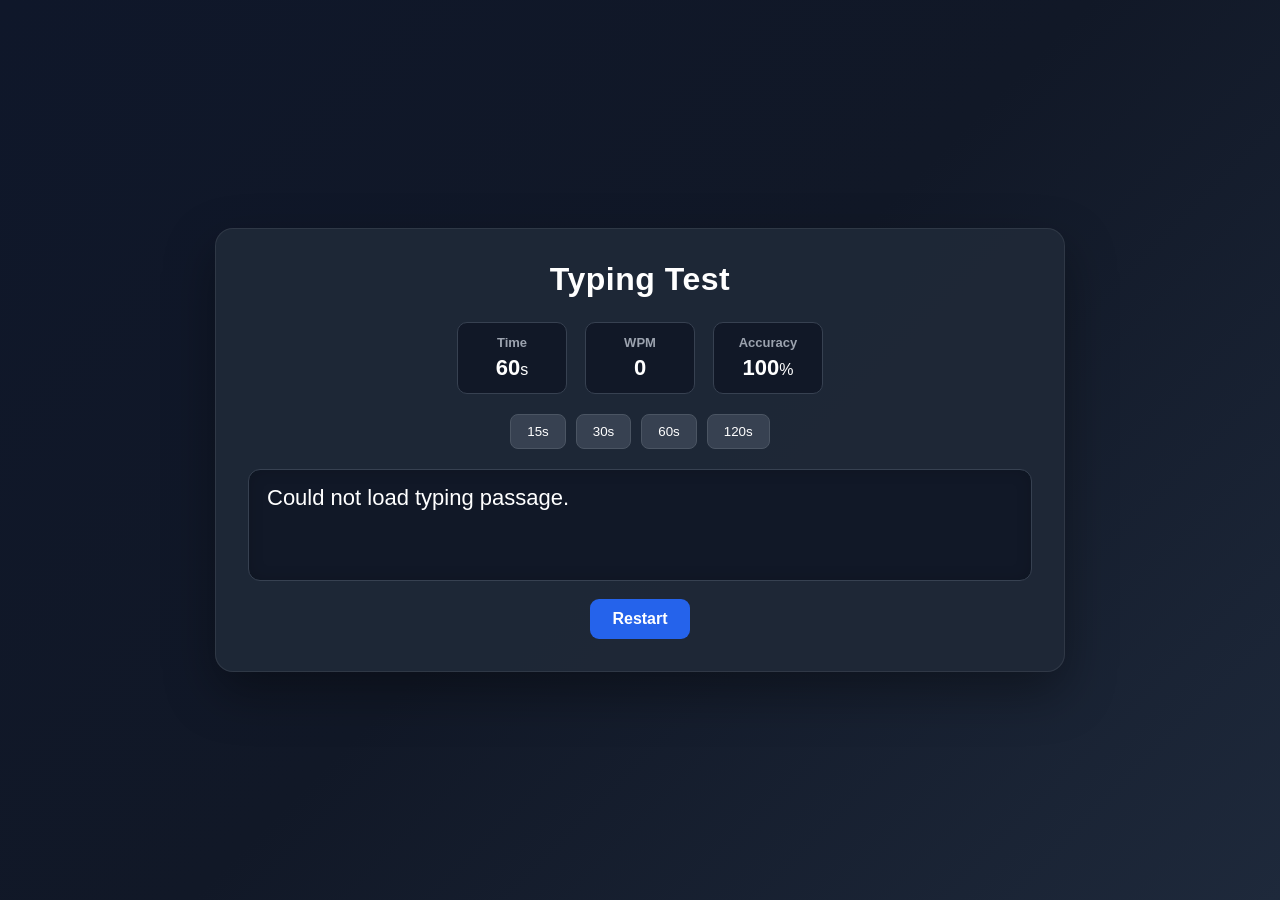
<file: index.html>
<!DOCTYPE html>
<html lang="en">

<head>
    <meta charset="UTF-8">

    <meta
        name="viewport"
        content="width=device-width, initial-scale=1.0"
    >

    <title>Typing Speed Tester</title>

    <link rel="stylesheet" href="style.css">
</head>

<body>

    <div class="container">

        <h1>Typing Test</h1>

        <!-- Statistics -->
        <div class="stats">

            <div>
                <strong>Time</strong>
                <span id="time">60</span>s
            </div>

            <div>
                <strong>WPM</strong>
                <span id="wpm">0</span>
            </div>

            <div>
                <strong>Accuracy</strong>
                <span id="accuracy">100</span>%
            </div>

        </div>


        <!-- Test duration -->
        <div class="duration">

            <button onclick="setDuration(15)">
                15s
            </button>

            <button onclick="setDuration(30)">
                30s
            </button>

            <button onclick="setDuration(60)">
                60s
            </button>

            <button onclick="setDuration(120)">
                120s
            </button>

        </div>


        <!-- Typing passage -->
        <div
            class="text"
            id="text"
            tabindex="0"
        ></div>


        <!-- Hidden input used to capture keyboard typing -->
        <input
            id="input"
            class="hidden-input"
            type="text"
            autocomplete="off"
            autocapitalize="off"
            spellcheck="false"
        >


        <!-- Restart button -->
        <button id="restart">
            Restart
        </button>


        <!-- Performance graph -->
        <canvas id="performanceChart"></canvas>

    </div>


    <script src="script.js"></script>

</body>

</html>
</file>
<file: style.css>
* {
    box-sizing: border-box;
}

body {
    font-family: Arial, sans-serif;
    background: linear-gradient(135deg, #0f172a, #111827, #1e293b);
    color: #ffffff;

    display: flex;
    justify-content: center;
    align-items: center;

    min-height: 100vh;
    margin: 0;
    padding: 20px;
}

.container {
    width: min(850px, 95%);

    background: rgba(31, 41, 55, 0.95);

    padding: 32px;

    border-radius: 18px;

    box-shadow:
        0 20px 50px rgba(0, 0, 0, 0.35);

    border: 1px solid rgba(255, 255, 255, 0.08);
}

h1 {
    text-align: center;

    margin: 0 0 24px;

    font-size: 32px;

    letter-spacing: 0.5px;
}


/* =========================
   STATISTICS
   ========================= */

.stats {
    display: flex;
    justify-content: center;

    gap: 18px;

    margin: 20px 0;

    flex-wrap: wrap;
}

.stats div {
    background: #111827;

    padding: 12px 20px;

    border-radius: 10px;

    min-width: 110px;

    text-align: center;

    border: 1px solid #374151;

    transition: 0.2s ease;
}

.stats div:hover {
    border-color: #4b5563;

    transform: translateY(-2px);
}

.stats strong {
    display: block;

    font-size: 13px;

    color: #9ca3af;

    margin-bottom: 5px;
}

.stats span {
    font-size: 22px;

    font-weight: bold;
}


/* =========================
   DURATION BUTTONS
   ========================= */

.duration {
    display: flex;
    justify-content: center;

    gap: 10px;

    flex-wrap: wrap;

    margin: 20px 0;
}

.duration button {
    margin-top: 0;

    padding: 9px 16px;

    border: 1px solid #4b5563;

    background: #374151;

    color: white;

    border-radius: 8px;

    cursor: pointer;

    transition: 0.2s ease;
}

.duration button:hover {
    background: #4b5563;

    transform: translateY(-1px);
}

.duration button:active {
    transform: translateY(0);
}


/* =========================
   TYPING TEXT
   ========================= */

.text {
    font-size: 22px;

    line-height: 28px;

    /* Exactly four lines */
    height: 112px;

    overflow: hidden;

    background: #111827;

    padding: 14px 18px;

    border-radius: 12px;

    border: 1px solid #374151;

    box-shadow:
        inset 0 0 15px rgba(0, 0, 0, 0.15);

    word-wrap: break-word;
}

.correct {
    color: #22c55e;
}

.wrong {
    color: #ef4444;

    text-decoration: underline;
}

.current {
    text-decoration: underline;

    text-decoration-thickness: 2px;

    text-underline-offset: 4px;
}


/* =========================
   HIDDEN INPUT
   ========================= */

input {
    width: 100%;

    padding: 14px 16px;

    margin-top: 18px;

    font-size: 18px;

    color: white;

    background: #111827;

    border: 1px solid #374151;

    border-radius: 10px;

    outline: none;

    transition: 0.2s ease;
}

input:focus {
    border-color: #60a5fa;

    box-shadow:
        0 0 0 3px rgba(96, 165, 250, 0.15);
}

input:disabled {
    opacity: 0.6;

    cursor: not-allowed;
}

.hidden-input {
    position: absolute;

    width: 1px;
    height: 1px;

    opacity: 0;

    pointer-events: none;

    border: none;
    outline: none;
}


/* =========================
   RESTART BUTTON
   ========================= */

#restart {
    display: block;

    margin: 18px auto 0;

    padding: 11px 22px;

    font-size: 16px;

    font-weight: bold;

    color: white;

    background: #2563eb;

    border: none;

    border-radius: 9px;

    cursor: pointer;

    transition: 0.2s ease;
}

#restart:hover {
    background: #1d4ed8;

    transform: translateY(-1px);

    box-shadow:
        0 5px 15px rgba(37, 99, 235, 0.25);
}

#restart:active {
    transform: translateY(0);

    box-shadow: none;
}


/* =========================
   RESULTS SCREEN
   ========================= */

.results-screen {
    margin-top: 10px;

    width: 100%;

    text-align: center;

    animation: resultsAppear 0.4s ease;
}

.results-screen h1 {
    margin-bottom: 24px;

    font-size: 30px;
}


/* =========================
   RESULT CARD
   ========================= */

.results-card {
    display: flex;

    justify-content: center;

    gap: 20px;

    margin-bottom: 28px;

    flex-wrap: wrap;
}

.result-item {
    min-width: 150px;

    padding: 18px 25px;

    background: #111827;

    border: 1px solid #374151;

    border-radius: 12px;

    box-shadow:
        0 8px 20px rgba(0, 0, 0, 0.2);

    transition: 0.2s ease;
}

.result-item:hover {
    border-color: #4b5563;

    transform: translateY(-2px);
}

.result-item span {
    display: block;

    color: #9ca3af;

    font-size: 14px;

    margin-bottom: 8px;
}

.result-item strong {
    display: block;

    font-size: 28px;

    color: #ffffff;
}


/* =========================
   PERFORMANCE GRAPH
   ========================= */

#performanceChart {
    display: block;

    width: 100%;

    height: 350px;

    margin: 10px auto 0;

    background: #111827;

    border: 1px solid #374151;

    border-radius: 14px;

    box-shadow:
        inset 0 0 20px rgba(0, 0, 0, 0.18),
        0 8px 25px rgba(0, 0, 0, 0.15);
}


/* =========================
   RESULT ANIMATION
   ========================= */

@keyframes resultsAppear {
    from {
        opacity: 0;

        transform: translateY(10px);
    }

    to {
        opacity: 1;

        transform: translateY(0);
    }
}


/* =========================
   MOBILE
   ========================= */

@media (max-width: 600px) {

    .container {
        padding: 20px;
    }

    h1 {
        font-size: 26px;
    }

    .text {
        font-size: 18px;

        line-height: 25px;

        height: 100px;
    }

    input {
        font-size: 16px;
    }

    .stats {
        gap: 10px;
    }

    .stats div {
        min-width: 90px;

        padding: 10px;
    }

    .results-screen h1 {
        font-size: 26px;
    }

    .results-card {
        gap: 10px;
    }

    .result-item {
        min-width: 120px;

        padding: 15px 18px;
    }

    .result-item strong {
        font-size: 24px;
    }

    #performanceChart {
        height: 300px;

        margin-top: 5px;
    }
}
</file>
